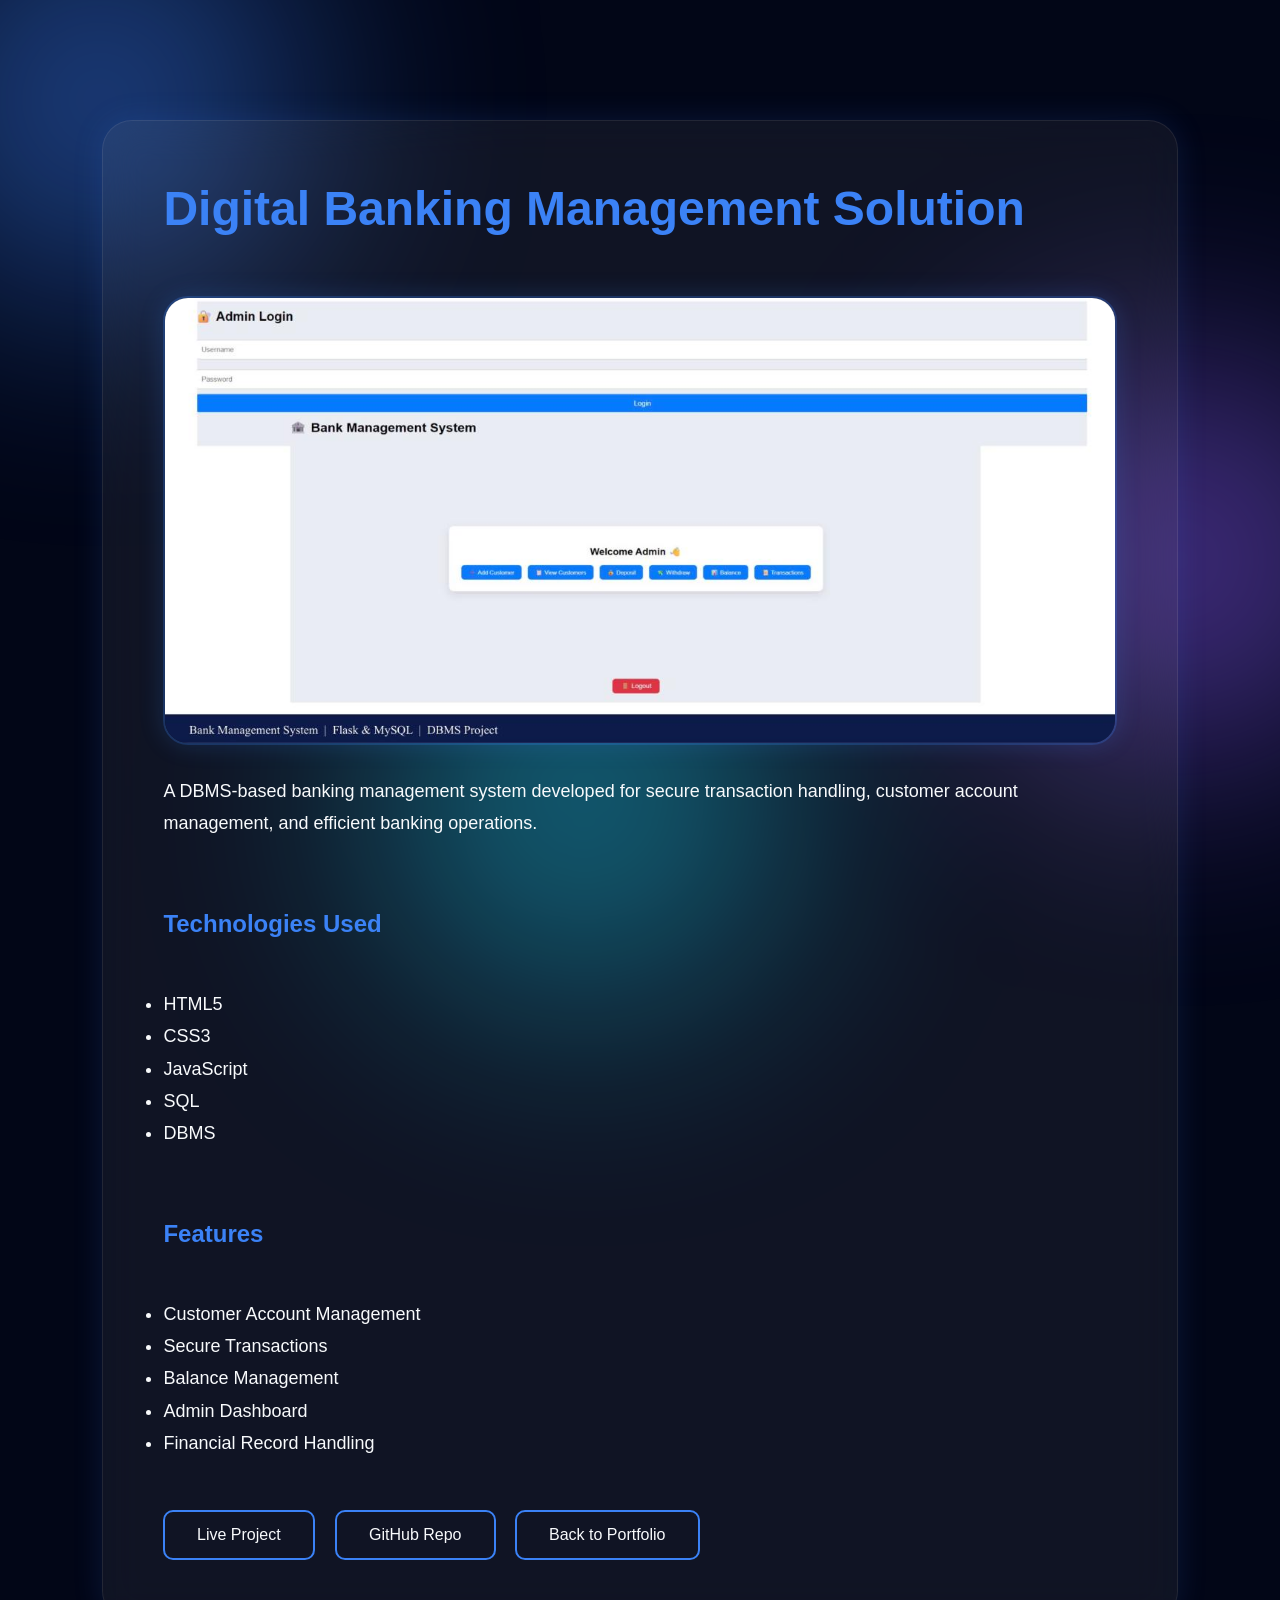
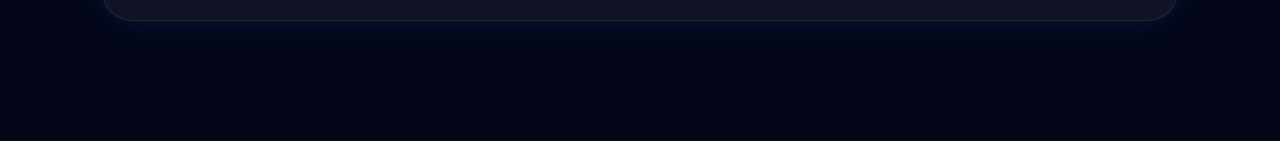
<file: pages/banking-system.html>
<!DOCTYPE html>
<html lang="en">

<head>

    <meta charset="UTF-8">

    <meta name="viewport"
          content="width=device-width, initial-scale=1.0">

    <title>Digital Banking Management Solution</title>

    <link rel="stylesheet" href="../style.css">

</head>

<body>

    <!-- Futuristic Background -->

    <div class="background-glow glow1"></div>
    <div class="background-glow glow2"></div>
    <div class="background-glow glow3"></div>

    <section class="project-detail-page">

        <div class="project-detail-container">

            <h1>Digital Banking Management Solution</h1>

            <img src="../assets/images/banking-system.png"
                 alt="Banking System">

            <div class="project-overlay"></div>

            <p>
                A DBMS-based banking management system developed
                for secure transaction handling, customer account
                management, and efficient banking operations.
            </p>

            <h2>Technologies Used</h2>

            <ul>

                <li>HTML5</li>
                <li>CSS3</li>
                <li>JavaScript</li>
                <li>SQL</li>
                <li>DBMS</li>

            </ul>

            <h2>Features</h2>

            <ul>

                <li>Customer Account Management</li>
                <li>Secure Transactions</li>
                <li>Balance Management</li>
                <li>Admin Dashboard</li>
                <li>Financial Record Handling</li>

            </ul>

            <div class="project-links">

                <a href="https://your-live-link.com"
                   class="btn"
                   target="_blank">

                    Live Project

                </a>

                <a href="https://github.com/yourusername/project"
                   class="btn secondary-btn"
                   target="_blank">

                    GitHub Repo

                </a>

                <a href="../index.html"
                   class="btn secondary-btn">

                    Back to Portfolio

                </a>

            </div>

        </div>

    </section>

</body>

</html>
</file>
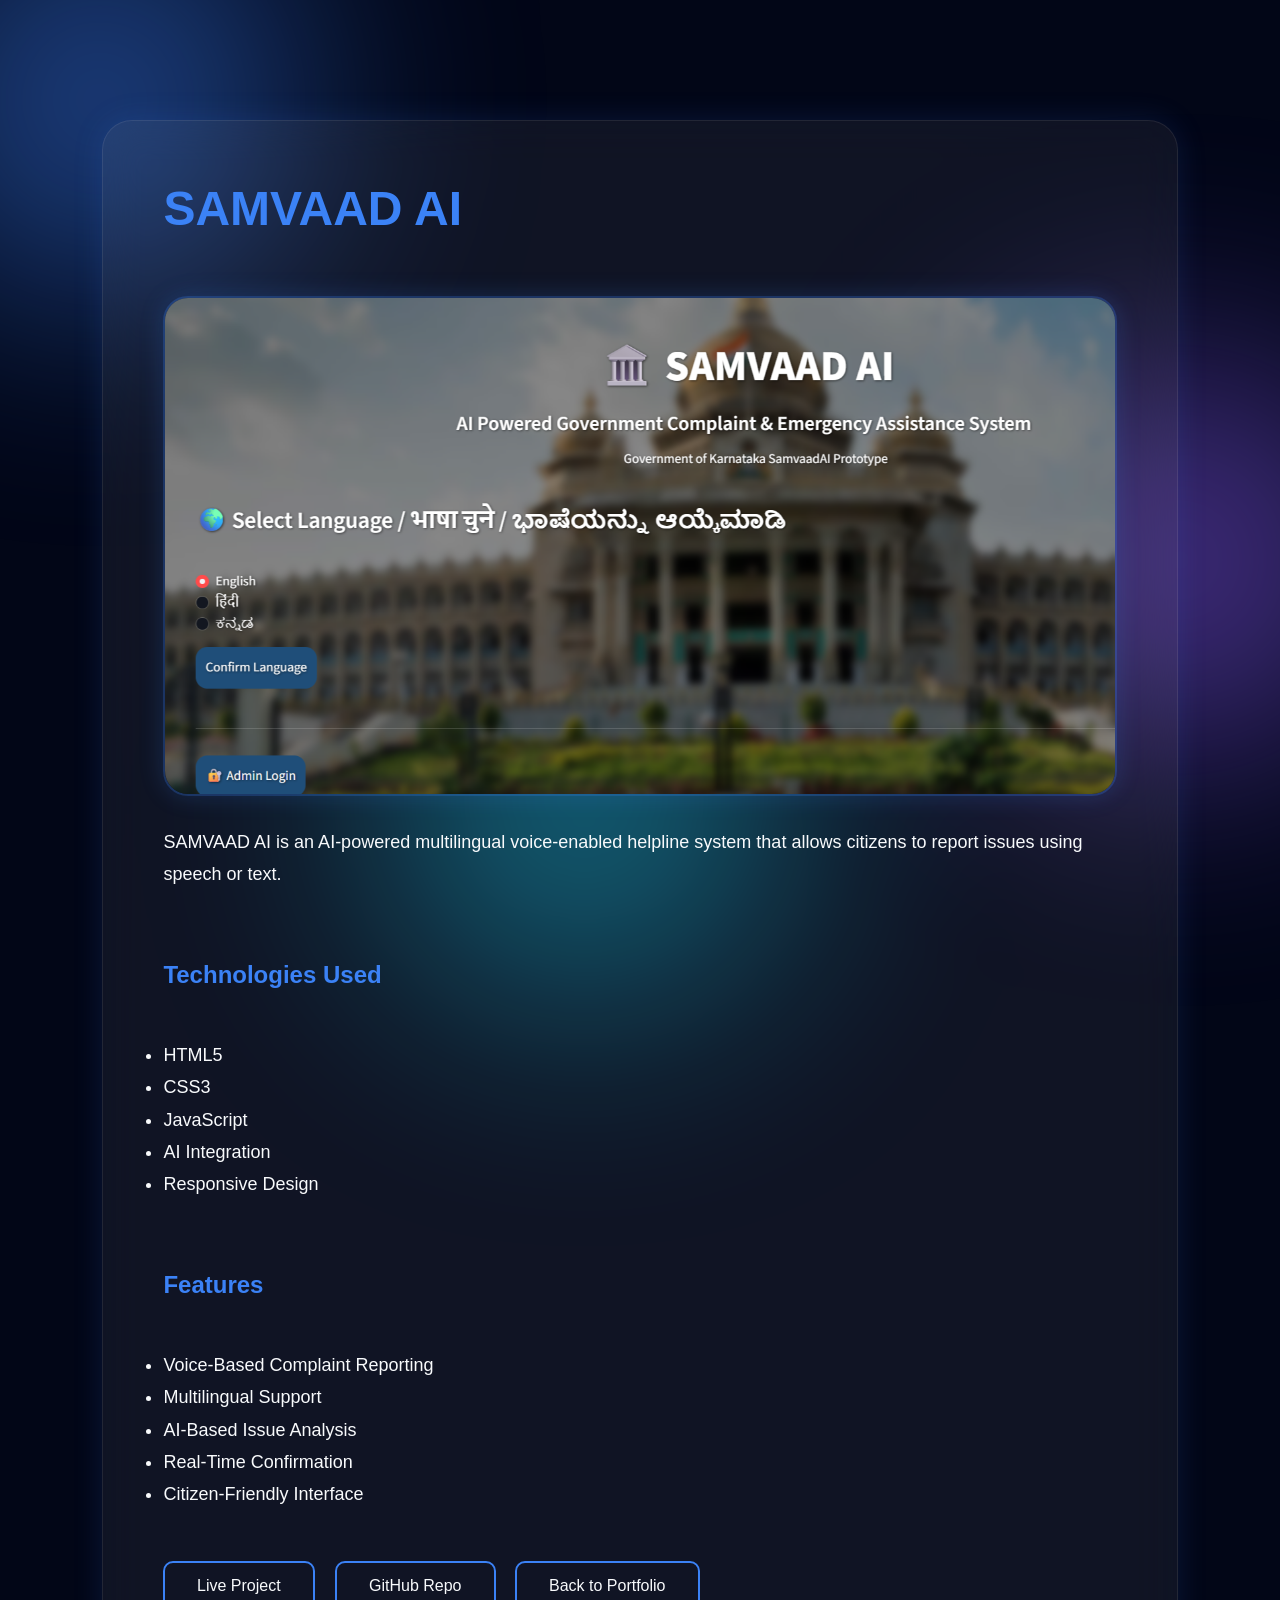
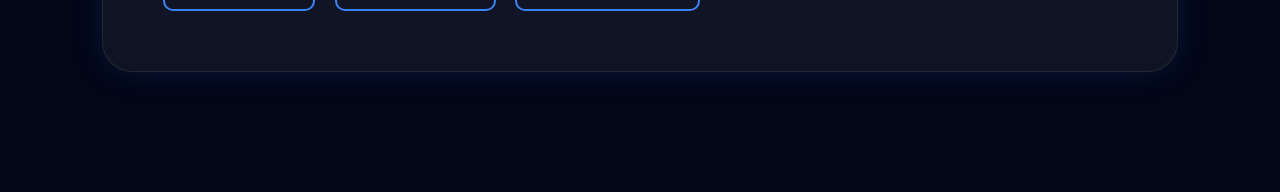
<file: pages/samvaad-ai.html>
<!DOCTYPE html>
<html lang="en">

<head>

    <meta charset="UTF-8">

    <meta name="viewport"
          content="width=device-width, initial-scale=1.0">

    <title>SAMVAAD AI</title>

    <link rel="stylesheet" href="../style.css">

</head>

<body>

    <!-- Futuristic Background -->

    <div class="background-glow glow1"></div>
    <div class="background-glow glow2"></div>
    <div class="background-glow glow3"></div>

    <section class="project-detail-page">

        <div class="project-detail-container">

            <h1>SAMVAAD AI</h1>

            <img src="../assets/images/samvaad-ai.png"
                 alt="SAMVAAD AI">
            
            <div class="project-overlay"></div>

            <p>
                SAMVAAD AI is an AI-powered multilingual
                voice-enabled helpline system that allows
                citizens to report issues using speech or text.
            </p>

            <h2>Technologies Used</h2>

            <ul>

                <li>HTML5</li>
                <li>CSS3</li>
                <li>JavaScript</li>
                <li>AI Integration</li>
                <li>Responsive Design</li>

            </ul>

            <h2>Features</h2>

            <ul>

                <li>Voice-Based Complaint Reporting</li>
                <li>Multilingual Support</li>
                <li>AI-Based Issue Analysis</li>
                <li>Real-Time Confirmation</li>
                <li>Citizen-Friendly Interface</li>

            </ul>

            <div class="project-links">

                <a href="https://your-live-link.com"
                   class="btn"
                   target="_blank">

                    Live Project

                </a>

                <a href="https://github.com/yourusername/project"
                   class="btn secondary-btn"
                   target="_blank">

                    GitHub Repo

                </a>

                <a href="../index.html"
                   class="btn secondary-btn">

                    Back to Portfolio

                </a>

            </div>

        </div>

    </section>

</body>

</html>
</file>
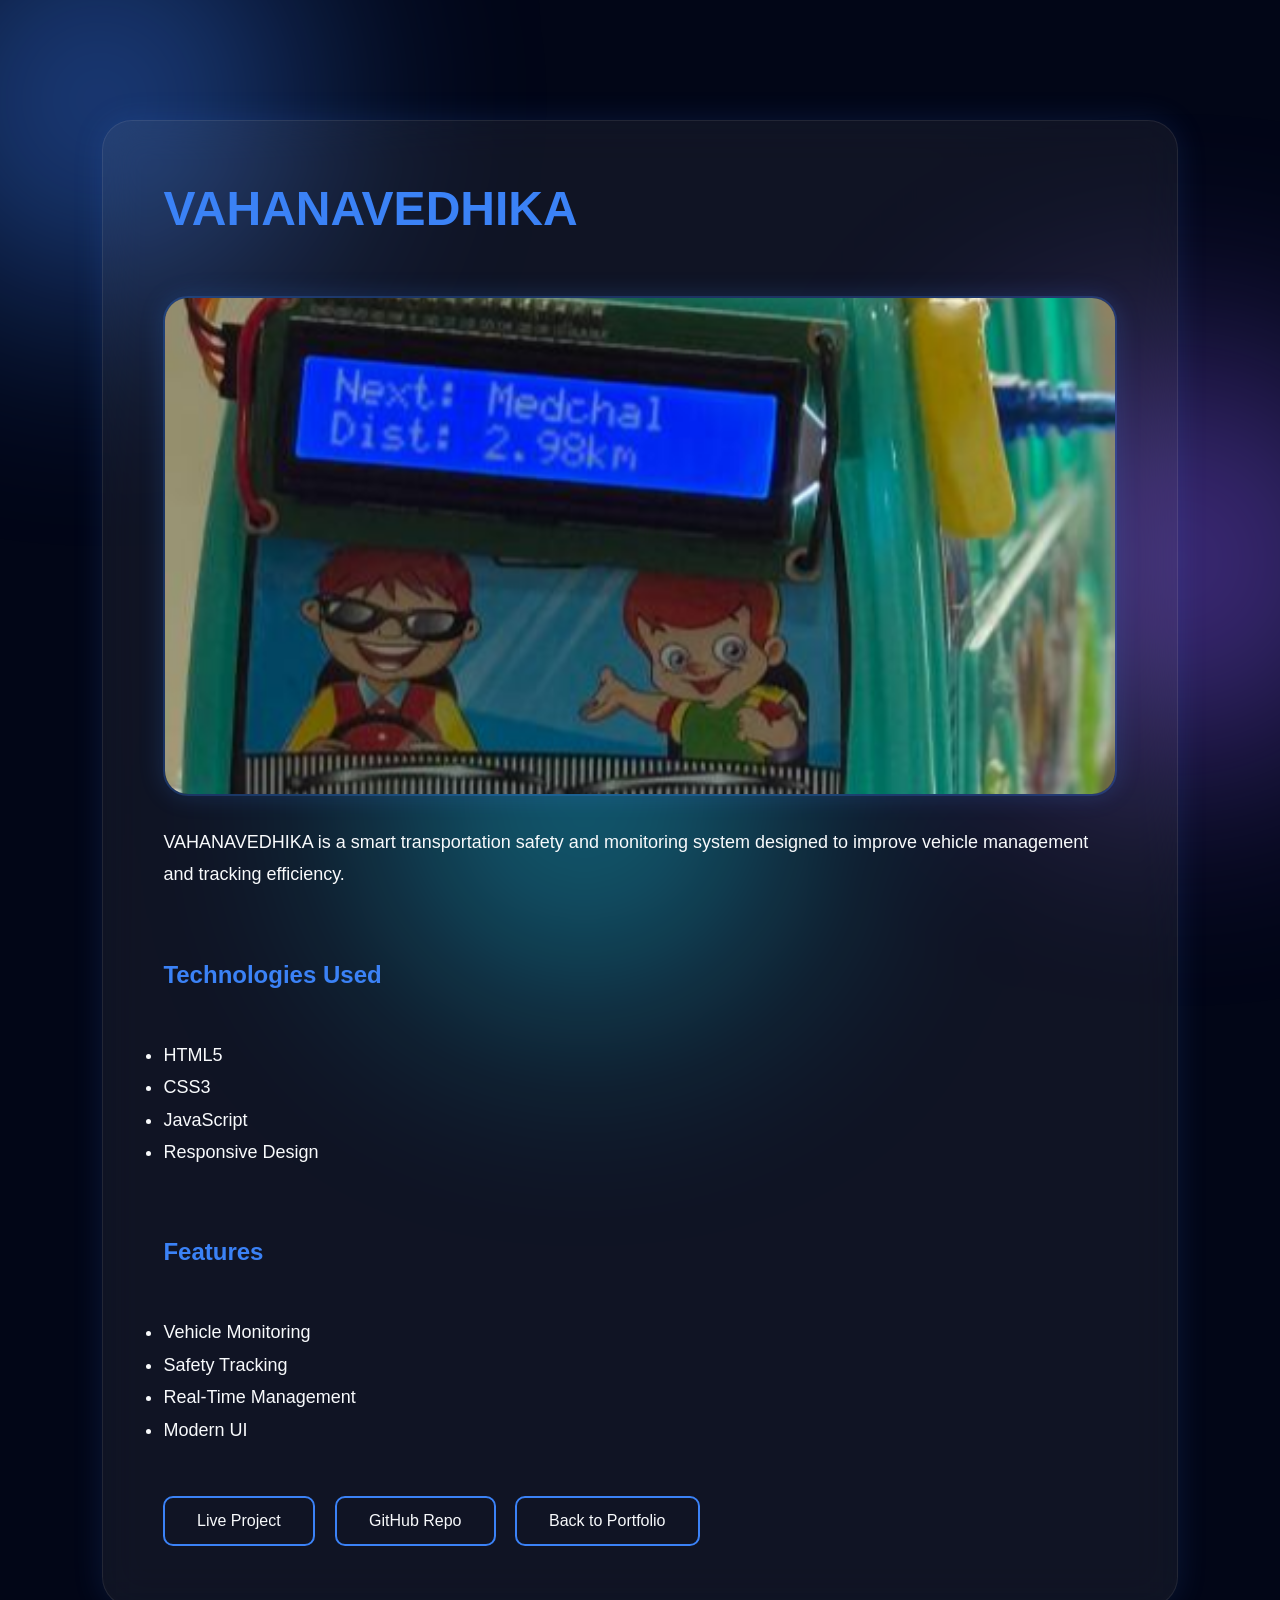
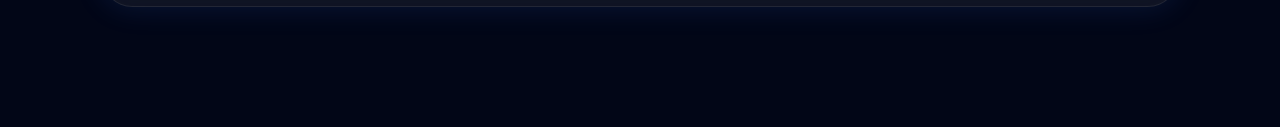
<file: pages/vahanavedhika.html>
<!DOCTYPE html>
<html lang="en">

<head>

    <meta charset="UTF-8">

    <meta name="viewport"
          content="width=device-width, initial-scale=1.0">

    <title>VAHANAVEDHIKA Project</title>

    <link rel="stylesheet" href="../style.css">

</head>

<body>

    <!-- Futuristic Background -->

    <div class="background-glow glow1"></div>
    <div class="background-glow glow2"></div>
    <div class="background-glow glow3"></div>

    <section class="project-detail-page">

        <div class="project-detail-container">

            <h1>VAHANAVEDHIKA</h1>

            <img src="../assets/images/vahanavedhika.png"
                 alt="VAHANAVEDHIKA">

            <div class="project-overlay"></div>

            <p>
                VAHANAVEDHIKA is a smart transportation safety
                and monitoring system designed to improve
                vehicle management and tracking efficiency.
            </p>

            <h2>Technologies Used</h2>

            <ul>

                <li>HTML5</li>

                <li>CSS3</li>

                <li>JavaScript</li>

                <li>Responsive Design</li>

            </ul>

            <h2>Features</h2>

            <ul>

                <li>Vehicle Monitoring</li>

                <li>Safety Tracking</li>

                <li>Real-Time Management</li>

                <li>Modern UI</li>

            </ul>

            <div class="project-links">

                <a href="https://your-live-project-link.com"
                class="btn"
                target="_blank">

                    Live Project

                </a>

                <a href="https://github.com/yourusername/project"
                class="btn secondary-btn"
                target="_blank">

                    GitHub Repo

                </a>

                <a href="../index.html"
                class="btn secondary-btn">

                    Back to Portfolio

                </a>

            </div>

        </div>

    </section>

</body>

</html>
</file>
<file: style.css>
/* ================= PARTICLES BACKGROUND ================= */

#particles-js {

    position: fixed;

    width: 100%;

    height: 100%;

    top: 0;

    left: 0;

    z-index: -1;
}

/* ================= CUSTOM CURSOR ================= */

.cursor {

    position: fixed;

    width: 22px;
    height: 22px;

    border-radius: 50%;

    background: rgba(59, 130, 246, 0.9);

    box-shadow:
        0 0 20px rgba(59, 130, 246, 0.8),
        0 0 60px rgba(59, 130, 246, 0.6),
        0 0 100px rgba(59, 130, 246, 0.4);

    pointer-events: none;

    transform: translate(-50%, -50%);

    z-index: 9999;

    transition:
        transform 0.08s linear,
        width 0.3s ease,
        height 0.3s ease,
        background 0.3s ease;
}

/* ================= LOADER ================= */

.loader-wrapper {

    position: fixed;

    top: 0;
    left: 0;

    width: 100%;
    height: 100vh;

    background: #020617;

    display: flex;

    flex-direction: column;

    justify-content: center;
    align-items: center;

    z-index: 99999;

    transition: opacity 1s ease,
                visibility 1s ease;
    
    pointer-events: all;
}

.loader-wrapper.hidden {

    opacity: 0;

    visibility: hidden;

    pointer-events: none;

}

.loader {

    width: 90px;
    height: 90px;

    border: 5px solid rgba(255,255,255,0.1);

    border-top: 5px solid #3b82f6;

    border-radius: 50%;

    animation: spin 1s linear infinite;

    box-shadow:
        0 0 30px rgba(59,130,246,0.6);
}

.loader-text {

    margin-top: 25px;

    font-size: 28px;

    letter-spacing: 2px;

    color: var(--text-color);

    text-transform: uppercase;
}

@keyframes spin {

    0% {
        transform: rotate(0deg);
    }

    100% {
        transform: rotate(360deg);
    }

}

html {
    scroll-behavior: smooth;
}

/* Google Font Applied Globally */
* {
    margin: 0;
    padding: 0;
    box-sizing: border-box;
}

body {

    font-family: 'Poppins', sans-serif;

    background: var(--bg-color);

    color: var(--text-color);

    overflow-x: hidden;

    transition:
        background 0.4s ease,
        color 0.4s ease;
}

/* ================= NAVBAR ================= */

.header {
    width: 100%;
    padding: 20px 8%;
    position: fixed;
    top: 0;
    left: 0;
    background: rgba(15, 23, 42, 0.8);
    backdrop-filter: blur(10px);
    z-index: 99999;
}

/* ================= GLASS NAVBAR ================= */

/* ================= APPLE GLASS NAVBAR ================= */

.navbar {

    position: fixed;

    top: 20px;

    left: 50%;

    transform: translateX(-50%);

    width: 92%;

    max-width: 1450px;

    padding: 18px 45px;

    display: flex;

    justify-content: space-between;

    align-items: center;

    z-index: 99999;

    background: rgba(2, 6, 23, 0.88);

    backdrop-filter: blur(25px);

    -webkit-backdrop-filter: blur(25px);

    border: 1px solid rgba(59, 130, 246, 0.25);

    border-radius: 22px;

    box-shadow:
        0 8px 32px rgba(0, 0, 0, 0.45),
        0 0 25px rgba(59, 130, 246, 0.15);

    transition: 0.4s ease;
}

/* Navbar on Scroll */

.navbar.scrolled {

    background: rgba(2, 6, 23, 0.95);

    box-shadow:
        0 10px 40px rgba(0, 0, 0, 0.5),
        0 0 30px rgba(59, 130, 246, 0.2);

}

.logo {
    font-size: 28px;
    font-weight: 700;
    color: #60a5fa;

    text-shadow:
        0 0 15px rgba(59,130,246,0.5);
    cursor: pointer;
}

/* ================= NAV LINKS ================= */

.nav-links {

    display: flex;
    gap: 35px;
    align-items: center;
    list-style: none;

}

.nav-links a {

    position: relative;

    color: #ffffff;

    text-decoration: none;

    font-size: 1rem;

    font-weight: 600;

    opacity: 1 !important;

    transition: 0.3s ease;

}

/* Hover */

.nav-links a:hover {

    color: #3b82f6;

}

/* Active Link */

.nav-links a.active {

    color: #3b82f6;

}

/* Underline Effect */

.nav-links a::after {

    content: '';

    position: absolute;

    left: 0;
    bottom: -8px;

    width: 0%;
    height: 3px;

    border-radius: 10px;

    background: #3b82f6;

    transition: 0.3s ease;

}

.nav-links a:hover::after,
.nav-links a.active::after {

    width: 100%;

}

/* ================= THEME TOGGLE ================= */

.theme-toggle {

    width: 50px;
    height: 50px;

    display: flex;

    justify-content: center;
    align-items: center;

    border-radius: 50%;

    background:
        rgba(255,255,255,0.08);

    backdrop-filter: blur(10px);

    border:
        1px solid rgba(255,255,255,0.08);

    cursor: pointer;

    transition: 0.3s ease;
}

.theme-toggle:hover {

    transform: rotate(180deg);

    background:
        rgba(59,130,246,0.15);
}

.theme-toggle i {

    font-size: 20px;

    color: var(--text-color);
}

/* ================= HERO SECTION ================= */

.hero-section {
    width: 100%;
    min-height: 100vh;
    padding: 150px 8% 80px;

    display: flex;
    justify-content: space-between;
    align-items: center;
    gap: 50px;

    padding-top: 220px;
}

.hero-content {
    max-width: 600px;
}

.hero-content h3 {
    font-size: 28px;
    margin-bottom: 10px;
    color: var(--primary-color);
}

.hero-content h1 {
    font-size: 64px;
    line-height: 1.2;
    margin-bottom: 15px;
}

.hero-content h2 {
    font-size: 32px;
    color: var(--primary-color);
    margin-bottom: 20px;
}

.multiple-text {
    color: var(--primary-color);
}

.hero-content p {
    font-size: 18px;
    line-height: 1.8;
    color: var(--text-color);
    margin-bottom: 30px;
}

/* Buttons */

.hero-buttons {
    display: flex;
    gap: 20px;
}

.hero-image {

    position: relative;

    z-index: 2;

}

/* ================= SOCIAL ICONS ================= */

.social-icons {
    display: flex;

    gap: 20px;

    margin-bottom: 35px;
}

.social-icons a {
    width: 50px;
    height: 50px;

    display: flex;

    justify-content: center;
    align-items: center;

    border-radius: 50%;

    text-decoration: none;

    background: var(--card-bg);

    color: var(--primary-color);

    font-size: 22px;

    border: 1px solid var(--border-color);

    transition: 0.3s;
}

.social-icons a:hover {
    transform: translateY(-8px);

    background: #3b82f6;

    color: var(--text-color);

    box-shadow: 0 0 20px rgba(59, 130, 246, 0.5);
}

.btn {
    padding: 14px 32px;

    background: transparent;

    border: 2px solid #3b82f6;

    color: var(--text-color);

    text-decoration: none;

    border-radius: 10px;

    font-weight: 500;

    transition: 0.3s;

        position: relative;

    transition:
        transform 0.2s ease,
        box-shadow 0.3s ease;

    will-change: transform;
}

.btn:hover {
    transform: translateY(-3px);

    background: #3b82f6;

    box-shadow: 0 0 20px rgba(59, 130, 246, 0.5);
}

.secondary-btn {
    background: transparent;
    border: 2px solid #3b82f6;
}

.secondary-btn:hover {
    background: #3b82f6;
}

/* ================= HERO IMAGE PREMIUM GLOW ================= */

.hero-image {

    position: relative;

    display: flex;

    justify-content: center;

    align-items: center;

    z-index: 2;

    animation: floatImage 4s ease-in-out infinite;
}

/* Glow Behind PNG */

.hero-image::before {

    content: '';

    position: absolute;

    width: 420px;

    height: 420px;

    background:
        radial-gradient(
            circle,
            rgba(59,130,246,0.45) 0%,
            rgba(139,92,246,0.35) 35%,
            transparent 75%
        );

    filter: blur(45px);

    z-index: -1;

    animation: pulseGlow 4s ease-in-out infinite;
}

/* PNG IMAGE */

.hero-image img {

    width: 430px;

    object-fit: contain;

    background: transparent;

    border: none;

    filter:
        drop-shadow(0 0 25px rgba(59,130,246,0.55))
        drop-shadow(0 0 50px rgba(139,92,246,0.45))
        drop-shadow(0 0 90px rgba(59,130,246,0.35));

    transition: 0.4s ease;
}

/* Hover Effect */

.hero-image img:hover {

    transform: scale(1.03);

    filter:
        drop-shadow(0 0 35px rgba(59,130,246,0.75))
        drop-shadow(0 0 70px rgba(139,92,246,0.55))
        drop-shadow(0 0 120px rgba(59,130,246,0.45));
}

/* Floating Animation */

@keyframes floatImage {

    0% {

        transform: translateY(0px);

    }

    50% {

        transform: translateY(-18px);

    }

    100% {

        transform: translateY(0px);

    }

}

/* Glow Animation */

@keyframes pulseGlow {

    0% {

        transform: scale(1);

        opacity: 0.7;
    }

    50% {

        transform: scale(1.08);

        opacity: 1;
    }

    100% {

        transform: scale(1);

        opacity: 0.7;
    }

}

/* ================= ABOUT SECTION ================= */

.about-section {
    width: 100%;
    min-height: 100vh;

    padding: 100px 8%;

    display: flex;
    justify-content: space-between;
    align-items: center;
    gap: 80px;
}

.about-image img {
    width: 350px;
    border-radius: 20px;

    border: 4px solid #3b82f6;

    box-shadow: 0 0 30px rgba(59, 130, 246, 0.4);
}

.about-content {
    max-width: 700px;
}

.section-title {
    font-size: 48px;
    margin-bottom: 20px;
}

.section-title span {
    color: var(--primary-color);
}

.about-content h3 {
    font-size: 30px;
    margin-bottom: 20px;
}

.about-content p {
    font-size: 18px;
    line-height: 1.8;
    color:var(--text-color);
    margin-bottom: 30px;
}

/* ================= SKILLS SECTION ================= */

.skills-section {
    width: 100%;
    min-height: 100vh;

    padding: 100px 8%;

    text-align: center;
}

.skills-container {
    margin-top: 60px;

    display: grid;

    grid-template-columns: repeat(auto-fit, minmax(280px, 1fr));

    gap: 30px;
}

.skill-card {
    background: var(--card-bg);

    padding: 40px 30px;

    border-radius: 20px;

    backdrop-filter: blur(10px);

    border: 1px solid var(--border-color);

    transition: 0.3s;
}

.skill-card:hover {
    transform: translateY(-10px) scale(1.02);

    border-color: var(--primary-color);

    box-shadow: 0 0 25px rgba(59, 130, 246, 0.3);
}

.skill-card h3 {
    font-size: 28px;

    margin-bottom: 20px;

    color: var(--primary-color);
}

.skill-card p {
    font-size: 17px;

    line-height: 1.7;

    color: var(--text-color);
}

/* ================= PROJECTS SECTION ================= */

.projects-section {
    width: 100%;
    min-height: 100vh;

    padding: 100px 8%;

    text-align: center;
}

.projects-container {
    margin-top: 60px;

    display: grid;

    grid-template-columns: repeat(auto-fit, minmax(350px, 1fr));

    gap: 40px;

    justify-items: center;

    align-items: stretch;
}

.project-card {

    position: relative;

    transform-style: preserve-3d;

    transition:
        transform 0.15s ease,
        box-shadow 0.3s ease;

    will-change: transform;

    overflow: hidden;

}

.project-card:hover {

    box-shadow:
        0 25px 50px rgba(59,130,246,0.25);

}

.project-card:hover {
    transform: translateY(-10px) scale(1.02);

    box-shadow: 0 0 25px rgba(59, 130, 246, 0.3);
}

.project-card img {
    width: 100%;

    height: 230px;

    object-fit: cover;

    object-position: center;

    display: block;
}

.project-content {
    padding: 30px;
}

.project-content h3 {
    font-size: 28px;

    margin-bottom: 15px;

    color: var(--primary-color);
}

.project-content p {
    font-size: 17px;

    line-height: 1.7;

    color: var(--text-color);

    margin-bottom: 25px;
}

.project-buttons {
    display: flex;

    justify-content: center;

    gap: 15px;
}

/* ================= CONTACT SECTION ================= */

.contact-section {
    width: 100%;

    min-height: 100vh;

    padding: 100px 8%;
}

.contact-container {
    margin-top: 60px;

    display: flex;

    justify-content: space-between;

    gap: 60px;

    flex-wrap: wrap;
}

.contact-info {
    flex: 1;

    min-width: 300px;
}

.contact-info h3 {
    font-size: 36px;

    margin-bottom: 20px;
}

.contact-info p {
    font-size: 18px;

    line-height: 1.8;

    color: var(--text-color);

    margin-bottom: 20px;
}

.contact-details p {
    margin-bottom: 15px;
}

.contact-form {
    flex: 1;

    min-width: 300px;

    display: flex;

    flex-direction: column;

    gap: 20px;
}

.contact-form input,
.contact-form textarea {
    width: 100%;

    padding: 16px;

    border: none;

    outline: none;

    border-radius: 10px;

    background: var(--card-bg);

    color:var(--text-color);

    font-size: 16px;
}

.contact-form textarea {
    resize: none;
}

/* ================= FOOTER ================= */

.footer {
    padding: 30px 8%;

    text-align: center;

    background: var(--card-bg);

    color: var(--text-color)1;
}

/* ================= RESPONSIVE DESIGN ================= */

@media (max-width: 992px) {

    /* Hero Section */
    .hero-section {
        flex-direction: column-reverse;

        text-align: center;

        padding-top: 220px;
    }

    .hero-content {
        max-width: 100%;
    }

    .hero-buttons {
        justify-content: center;
    }

    /* About Section */
    .about-section {
        flex-direction: column;

        text-align: center;
    }

    /* Contact Section */
    .contact-container {
        flex-direction: column;
    }

}

.background-glow {
    position: fixed;

    width: 400px;
    height: 400px;

    border-radius: 50%;

    filter: blur(120px);

    z-index: -1;

    opacity: 0.5;
}

.glow1 {
    background: #3b82f6;

    top: -100px;
    left: -100px;
}

.glow2 {
    background: #8b5cf6;

    top: 40%;
    right: -100px;
}

.glow3 {
    background: #06b6d4;

    bottom: -100px;
    left: 30%;
}

/* ================= PROJECT DETAIL PAGE ================= */

.project-detail-page {
    width: 100%;

    min-height: 100vh;

    padding: 120px 8%;

    display: flex;

    justify-content: center;
}

.project-detail-container {
    width: 100%;

    max-width: 1100px;

    background: var(--card-bg);

    padding: 60px;

    border-radius: 30px;

    backdrop-filter: blur(20px);

    border: 1px solid var(--border-color);

    box-shadow:
        0 0 30px rgba(59, 130, 246, 0.15);

    display: flex;

    flex-direction: column;

    gap: 30px;
}

.project-detail-container h1 {
    font-size: 48px;

    margin-bottom: 30px;

    color: var(--primary-color);
}

.project-detail-container img {
    width: 100%;

    max-height: 500px;

    object-fit: cover;

    border-radius: 25px;

    border: 2px solid rgba(59, 130, 246, 0.3);

    box-shadow:
        0 0 25px rgba(59, 130, 246, 0.2);
}

.project-detail-container p,
.project-detail-container li {
    font-size: 18px;

    line-height: 1.8;

    color: var(--text-color);
}

.project-detail-container h2 {
    margin-top: 40px;

    margin-bottom: 20px;

    color: var(--primary-color);
}

.project-links {
    display: flex;

    gap: 20px;

    flex-wrap: wrap;

    margin-top: 20px;
}

/* ================= SKILL PROGRESS BARS ================= */

.skills-progress-container {

    width: 100%;

    max-width: 900px;

    margin: auto;

    margin-top: 60px;

    display: flex;

    flex-direction: column;

    gap: 35px;
}

.skill-progress {

    width: 100%;
}

.skill-info {

    display: flex;

    justify-content: space-between;

    margin-bottom: 12px;

    font-size: 20px;

    font-weight: 600;
}

.progress-bar {

    width: 100%;

    height: 14px;

    background: var(--card-bg);

    border-radius: 30px;

    overflow: hidden;

    position: relative;
}

.progress-line {

    height: 100%;

    border-radius: 30px;

    background:
        linear-gradient(90deg,
        #3b82f6,
        #8b5cf6);

    box-shadow:
        0 0 20px rgba(59,130,246,0.5);

    animation: progressAnimation 2s ease;
}

.html {
    width: 95%;
}

.css {
    width: 90%;
}

.js {
    width: 80%;
}

.responsive {
    width: 92%;
}

.uiux {
    width: 85%;
}

@keyframes progressAnimation {

    from {
        width: 0;
    }

}

/* ================= ELITE PROJECT EFFECTS ================= */

.project-card {

    position: relative;

    overflow: hidden;
}

.project-card img {

    transition:
        transform 0.6s ease,
        filter 0.6s ease;
}

.project-card:hover img {

    transform: scale(1.08);

    filter: brightness(0.5);
}

.project-overlay {

    position: absolute;

    inset: 0;

    background:
        linear-gradient(
            to top,
            rgba(15,23,42,0.9),
            transparent
        );

    opacity: 0;

    transition: 0.5s ease;

    z-index: 1;
}

.project-card:hover .project-overlay {

    opacity: 1;
}

.project-content {

    position: relative;

    z-index: 2;
}

/* ================= TECH BADGES ================= */

.tech-badges {

    display: flex;

    flex-wrap: wrap;

    gap: 10px;

    margin-bottom: 25px;
}

.tech-badges span {

    padding: 8px 16px;

    border-radius: 30px;

    background:
        rgba(59,130,246,0.15);

    border:
        1px solid rgba(59,130,246,0.3);

    color: var(--primary-color);

    font-size: 14px;

    backdrop-filter: blur(10px);

    transition: 0.3s ease;
}

.tech-badges span:hover {

    transform: translateY(-3px);

    background:
        rgba(139,92,246,0.2);

    border-color:
        rgba(139,92,246,0.4);
}

/* ================= TIMELINE SECTION ================= */

.timeline-section {

    width: 100%;

    min-height: 100vh;

    padding: 120px 8%;

    position: relative;
}

.timeline-container {

    position: relative;

    max-width: 1000px;

    margin: 80px auto;
}

/* Timeline Vertical Line */

.timeline-container::before {

    content: '';

    position: absolute;

    left: 50%;

    top: 0;

    width: 4px;

    height: 100%;

    background:
        linear-gradient(
            to bottom,
            #3b82f6,
            #8b5cf6
        );

    transform: translateX(-50%);

    box-shadow:
        0 0 20px rgba(59,130,246,0.5);
}

/* Timeline Item */

.timeline-item {

    position: relative;

    width: 50%;

    padding: 20px 40px;

    margin-bottom: 60px;
}

/* Left */

.timeline-item:nth-child(odd) {

    left: 0;

    text-align: right;
}

/* Right */

.timeline-item:nth-child(even) {

    left: 50%;
}

/* Timeline Dot */

.timeline-dot {

    position: absolute;

    top: 30px;

    width: 20px;
    height: 20px;

    background: #3b82f6;

    border-radius: 50%;

    box-shadow:
        0 0 20px rgba(59,130,246,0.8);
}

/* Dot Position */

.timeline-item:nth-child(odd) .timeline-dot {

    right: -10px;
}

.timeline-item:nth-child(even) .timeline-dot {

    left: -10px;
}

/* Timeline Content */

.timeline-content {

    background:
        rgba(255,255,255,0.06);

    padding: 30px;

    border-radius: 20px;

    backdrop-filter: blur(20px);

    border:
        1px solid rgba(255,255,255,0.08);

    transition: 0.4s ease;
}

.timeline-content:hover {

    transform: translateY(-10px);

    box-shadow:
        0 0 30px rgba(59,130,246,0.2);
}

.timeline-year {

    display: inline-block;

    margin-bottom: 15px;

    padding: 6px 14px;

    border-radius: 20px;

    background:
        rgba(59,130,246,0.15);

    color: #93c5fd;

    font-size: 14px;
}

.timeline-content h3 {

    font-size: 26px;

    margin-bottom: 15px;
}

.timeline-content p {

    line-height: 1.8;

    color:var(--text-color);
}

/* ================= THEME VARIABLES ================= */

:root {

    --bg-color: #020617;

    --text-color: #f8fafc;

    --primary-color: #3b82f6;

    --secondary-color: #8b5cf6;

    --card-bg: rgba(255,255,255,0.06);

    --border-color: rgba(255,255,255,0.08);
}

/* ================= LIGHT THEME ================= */

body.light-mode {

    --bg-color: #eef4ff;

    --text-color: #0f172a;

    --primary-color: #2563eb;

    --secondary-color: #7c3aed;

    --card-bg: rgba(255,255,255,0.7);

    --border-color: rgba(15,23,42,0.08);
}

body.light-mode .navbar {

    background: rgba(255,255,255,0.45);

    border: 1px solid rgba(15,23,42,0.08);
}

/* ================= MOBILE NAVIGATION ================= */

.menu-toggle {

    display: none;

    font-size: 28px;

    color: var(--text-color);

    cursor: pointer;

    z-index: 1001;
}

/* Mobile */

@media (max-width: 992px) {

    .menu-toggle {

        display: block;
    }

    .nav-links {

        position: fixed;

        top: 0;
        right: -100%;

        width: 70%;
        height: 100vh;

        background:
            rgba(2,6,23,0.85);

        backdrop-filter: blur(20px);

        display: flex;

        flex-direction: column;

        justify-content: center;
        align-items: center;

        gap: 35px;

        transition: 0.5s ease;

        z-index: 999;
    }

    .nav-links.active {

        right: 0;
    }

    .nav-links li a {

        font-size: 24px;
    }
}

/* ================= IMAGE MODAL ================= */

.image-modal {

    position: fixed;

    top: 0;
    left: 0;

    width: 100%;
    height: 100%;

    background:
        rgba(0,0,0,0.92);

    display: flex;

    justify-content: center;
    align-items: center;

    opacity: 0;
    visibility: hidden;

    transition: 0.4s ease;

    z-index: 2000;
}

.image-modal.active {

    opacity: 1;
    visibility: visible;
}

.modal-image {

    max-width: 85%;
    max-height: 85%;

    border-radius: 20px;

    transform: scale(0.7);

    transition: 0.4s ease;

    box-shadow:
        0 0 60px rgba(59,130,246,0.4);
}

.image-modal.active .modal-image {

    transform: scale(1);
}

.close-modal {

    position: absolute;

    top: 40px;
    right: 50px;

    font-size: 50px;

    color: white;

    cursor: pointer;

    transition: 0.3s ease;
}

.close-modal:hover {

    transform: rotate(90deg);

    color: #3b82f6;
}

/* ================= AI CHATBOT ================= */

.chatbot-toggle {

    position: fixed;

    bottom: 30px;
    right: 30px;

    width: 65px;
    height: 65px;

    border-radius: 50%;

    background:
        linear-gradient(
            135deg,
            #3b82f6,
            #8b5cf6
        );

    display: flex;

    justify-content: center;
    align-items: center;

    color: white;

    font-size: 28px;

    cursor: pointer;

    z-index: 2000;

    pointer-events: auto;

    box-shadow:
        0 0 35px rgba(59,130,246,0.5);

    transition: 0.3s ease;
    
}

.chatbot-toggle:hover {

    transform: scale(1.1);
}

.chatbot-container {

    position: fixed;

    bottom: 110px;
    right: 30px;

    width: 350px;
    height: 500px;

    background:
        rgba(15,23,42,0.85);

    backdrop-filter: blur(20px);

    border:
        1px solid rgba(255,255,255,0.08);

    border-radius: 25px;

    overflow: hidden;

    display: flex;

    flex-direction: column;

    opacity: 0;
    visibility: hidden;

    transform: translateY(30px);

    transition: 0.4s ease;

    z-index: 999999;
}

.chatbot-container.active {

    opacity: 1;
    visibility: visible;

    transform: translateY(0);
}

.chatbot-header {

    padding: 20px;

    background:
        rgba(59,130,246,0.15);

    display: flex;

    justify-content: space-between;
    align-items: center;
}

.chatbot-body {

    flex: 1;

    padding: 20px;

    overflow-y: auto;

    display: flex;

    flex-direction: column;
}

.bot-message,
.user-message {

    padding: 14px 18px;

    margin-bottom: 15px;

    border-radius: 18px;

    max-width: 80%;
}

.bot-message {

    background:
        rgba(59,130,246,0.15);

    align-self: flex-start;
}

.user-message {

    background:
        rgba(139,92,246,0.2);

    margin-left: auto;
}

.chatbot-input {

    display: flex;

    padding: 15px;

    border-top:
        1px solid rgba(255,255,255,0.08);
}

.chatbot-input input {

    flex: 1;

    padding: 12px;

    border: none;

    outline: none;

    border-radius: 12px;

    background:
        rgba(255,255,255,0.06);

    color: white;
}

.chatbot-input button {

    width: 50px;

    margin-left: 10px;

    border: none;

    border-radius: 12px;

    background:
        #3b82f6;

    color: white;

    cursor: pointer;
}

.menu-toggle {

    display: none;

    font-size: 24px;

    color: white;

    cursor: pointer;

}

/* ================= RESPONSIVE DESIGN ================= */

@media (max-width: 992px) {

    .hero-container {

        flex-direction: column-reverse;
        text-align: center;
        gap: 50px;
    }

    .hero-content {

        align-items: center;
    }

    .hero-image img {

        width: 320px;
    }

    .hero-content h1 {

        font-size: 4rem;
    }

    .navbar {

        padding: 18px 25px;
    }

    .nav-links {

        gap: 20px;
    }
}

@media (max-width: 768px) {

    .navbar {

        width: 94%;

        padding: 15px 20px;

        border-radius: 18px;
    }

    .logo {

        font-size: 1.7rem;
    }

    .menu-toggle {

        display: block;

        font-size: 34px;
    }

    .nav-links {

        position: fixed;

        top: 100px;

        right: -100%;

        width: 75%;

        height: calc(100vh - 100px);

        background: rgba(2,6,23,0.95);

        backdrop-filter: blur(25px);

        border-radius: 25px 0 0 25px;

        flex-direction: column;

        justify-content: flex-start;

        align-items: center;

        gap: 35px;

        padding-top: 80px;

        transition: 0.4s ease;

        z-index: 9999;
    }

    .nav-links.active {

        right: 0;
    }

    .nav-links a {

        font-size: 1.4rem;
    }

    .hero-section {

        flex-direction: column;

        text-align: center;

        padding-top: 180px;

        gap: 40px;
    }

    .hero-content h1 {

        font-size: 3rem;

        line-height: 1.2;
    }

    .hero-content h2 {

        font-size: 1.7rem;
    }

    .hero-content p {

        font-size: 1rem;

        line-height: 1.8;

        padding: 0 10px;
    }

    .hero-image::before {

        width: 280px;

        height: 280px;
    }

    .hero-image img {

        width: 280px;
    }

    .social-icons {

        justify-content: center;

        flex-wrap: wrap;
    }

    .hero-buttons {

        justify-content: center;

        flex-wrap: wrap;
    }

    .timeline-container::before {

        left: 20px;
    }

    .timeline-item {

        width: 100%;

        padding-left: 70px;

        padding-right: 10px;

        text-align: left !important;

        left: 0 !important;
    }

    .timeline-dot {

        left: 10px !important;
    }

    .timeline-content {

        padding: 25px;
    }

    .projects-container {

        grid-template-columns: 1fr;
    }

    .chatbot-toggle {

        width: 60px;
        height: 60px;

        bottom: 20px;
        right: 20px;
    }

    .chatbot-container {

        width: 90%;

        right: 5%;

        height: 75vh;
    }

}

@media (max-width: 480px) {

    .hero-content h1 {

        font-size: 2.3rem;
    }

    .hero-content h2 {

        font-size: 1.3rem;
    }

    .hero-content p {

        font-size: 0.95rem;
    }

    .hero-image::before {

        width: 220px;

        height: 220px;
    }

    .hero-image img {

        width: 220px;
    }

    .btn {

        width: 100%;

        text-align: center;
    }

    .timeline-content h3 {

        font-size: 1.6rem;
    }

    .section-title {

        font-size: 2.5rem;
    }

}
</file>
